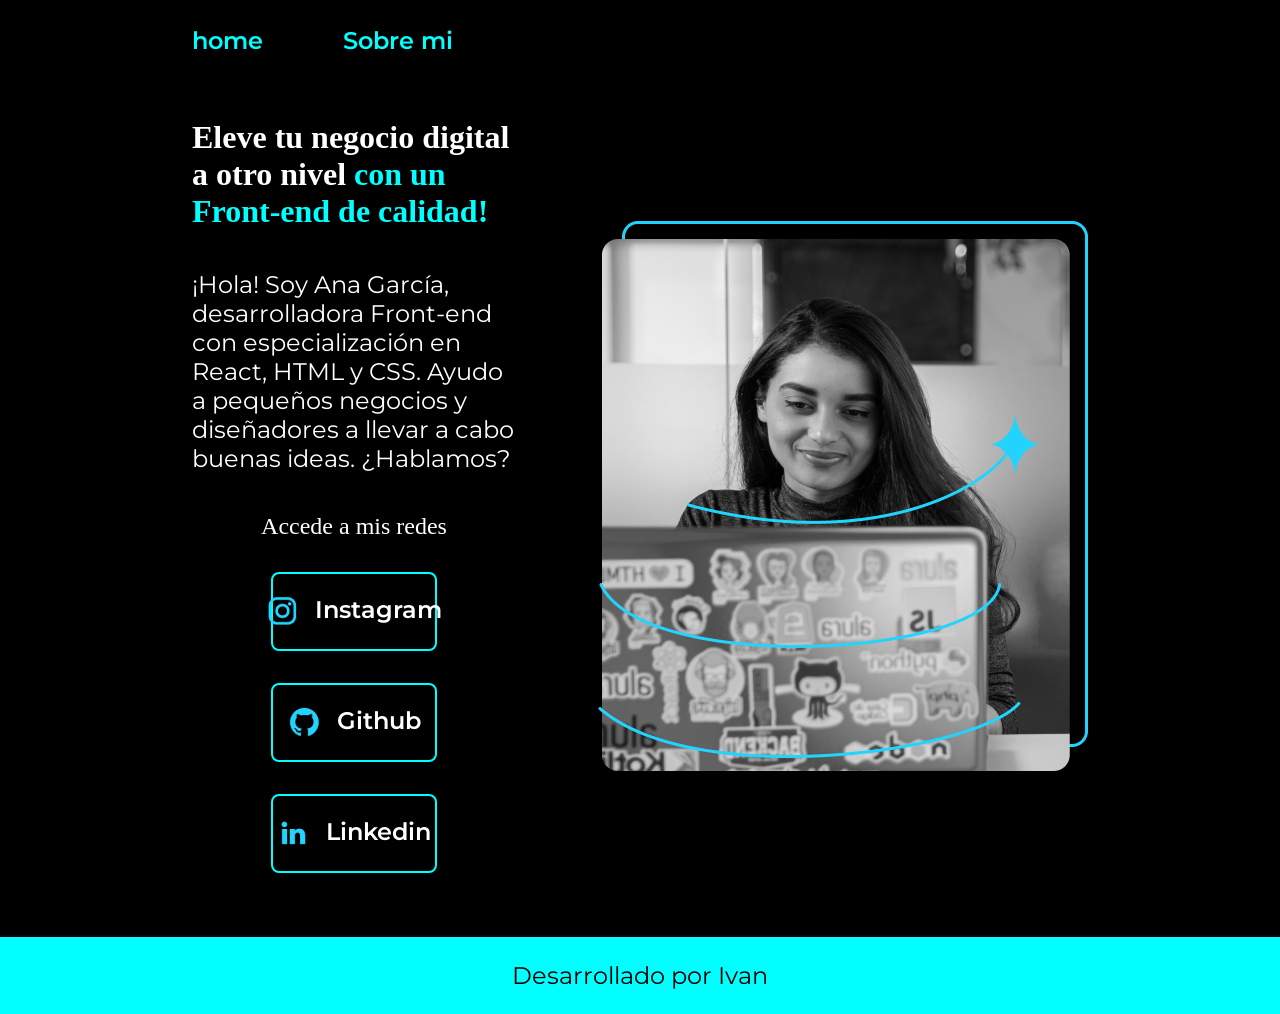
<file: index.html>
<!DOCTYPE html>
<html lang="es-AR">
<head>
    <meta charset="UTF-8">
    <meta http-equiv="X-UA-Compatible" content="IE=edge">
    <meta name="viewport" content="width=device-width, initial-scale=1.0">
    <title>Portafolio</title>
    <link rel="stylesheet" href="styles/style.css">
</head>
<body>
    <header class="header">
        <nav class="header__menu">
            <a class="header__menu__link" href="index.html">home</a>
            <a class="header__menu__link" href="about.html">Sobre mi</a>
        </nav>
    </header>
        <main class="presentacion">
            <section class="presentacion__contenido">
                <h1 class="presentacion__contenido__titulo">
                    Eleve tu negocio digital a otro nivel 
                    <strong class="titulo-destaque">con un Front-end de calidad!
                    </strong></h1>
        
            <p class="presentacion__contenido__parrafo">¡Hola! Soy Ana García, desarrolladora Front-end con especialización en React, HTML y CSS. Ayudo a pequeños negocios
             y diseñadores a llevar a cabo buenas ideas. ¿Hablamos?</p>
             <div class="Enlaces">
                <h2 class="Subtitulos">Accede a mis redes</h2>
             <a class = "presentacion_enlaces_link"href="https://www.instagram.com/iiivann_2/"><img src="assets/instagram.png" alt="imagen instagram">Instagram</a>
             <a class = "presentacion_enlaces_link"href="https://github.com/Lynx-oss"><img src="assets/github.png" alt="imagen github">Github</a>
             <a class = "presentacion_enlaces_link"href="https://www.linkedin.com/in/ivan-rodriguez-0273b71bb/"><img src="assets/linkedin.png" alt="imagen linkedin">Linkedin</a>
            </div>
            </section>
            <img class="presentacion_imagen" src="assets/Imagem.png" alt="una mina rnadom" >
            </main>
            <footer class="footer">Desarrollado por Ivan</footer>
   
</body>
</html>
</file>
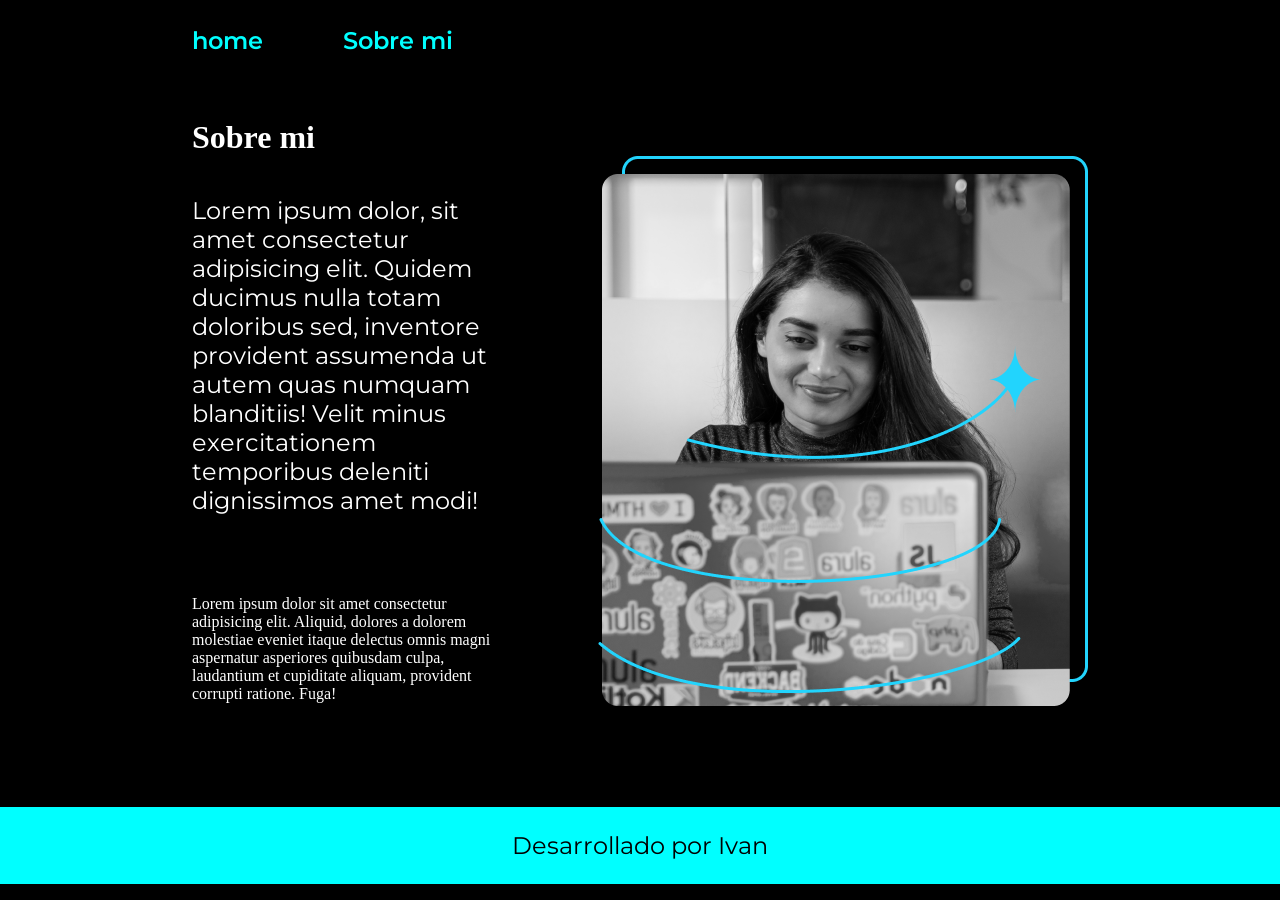
<file: about.html>
<!DOCTYPE html>
<html lang="es-AR">
<head>
    <meta charset="UTF-8">
    <meta name="viewport" content="width=device-width, initial-scale=1.0">
    <title>Sobre mi</title>
    <link rel="stylesheet" href="styles/style.css">
</head>
<body>
    <header class="header">
        <nav class="header__menu">
            <a class="header__menu__link" href="index.html">home</a>
            <a class="header__menu__link" href="about.html">Sobre mi</a>
        </nav>
    </header>
    <main class = "presentacion">
        <section class = "presentacion__contenido">
            <h1 class="presentacion__contenido__titulo"">Sobre mi</h1>
            <p class="presentacion__contenido__parrafo">Lorem ipsum dolor, sit amet consectetur
                 adipisicing elit. Quidem ducimus nulla totam doloribus sed, inventore provident assumenda ut autem quas numquam blanditiis! Velit minus exercitationem temporibus deleniti dignissimos amet modi!</p>
            <p class="presentacion__contenido__parrafo"></p>Lorem ipsum dolor sit amet consectetur
             adipisicing elit. Aliquid, dolores a dolorem molestiae eveniet itaque delectus omnis magni aspernatur asperiores quibusdam culpa, laudantium et cupiditate aliquam, provident corrupti ratione. Fuga!</p>
        </section>
        <img class="presentacion_imagen"src="assets/Imagem.png" alt="una mina rnadom" >
    </main>
    <footer class="footer">Desarrollado por Ivan</footer>
</body>

</html>
</file>
<file: styles/style.css>
@import url('https://fonts.googleapis.com/css2?family=Krona+One&family=Montserrat:ital,wght@0,100..900;1,100..900&display=swap');

:root{
    --color-primario: black;
    --color-secundario: white;
    --color-terciario: aqua;
    --color-hover: #272727; 

    --fuente-montserrat: 'Montserrat', sans serif;
    --fuente-krona: 'Krona', sans serif;
}

* {
    padding:0;
    margin:0;
   
}



body{
    background-color: var(--color-primario);
    color: var(--color-secundario);
   box-sizing: border-box;
}

.header{
    padding: 2% 0% 0% 15%;

}

.header__menu{
    display: flex;
    gap: 80px;

}
.header__menu__link {
    font-family: var(--fuente-montserrat);
    font-size: 1.5rem;
    font-weight: 600;
    color: var(--color-terciario);
    text-decoration: none;

}

.presentacion {
    display: flex;
    align-items: center;
    padding: 5% 15%;
    justify-content: space-between;
    gap: 82px;
    
}
.presentacion__contenido {
    width: 50%;
    display: flex;
    flex-direction: column;
    gap: 40px
    
}
.presentacion__contenido__titulo {
    font-size: 2rem;
    font-family: var(--fuente-krona);
}
.titulo-destaque {
    color: var(--color-terciario)

}
.presentacion__contenido__parrafo {
    font-size: 1.5rem;
    font-family: var(--fuente-montserrat);
}
.Enlaces {
    display: flex;
    justify-content: space-between;
    flex-direction: column;
    align-items: center;
    gap: 32px; 

}
.presentacion_enlaces_link {
    display: flex;
      justify-content: center;
      gap: 16px;
      border: 2px solid var(--color-terciario);
      width: 50%;
      text-align: center;
      border-radius: 8px;
      font-size: 1.5rem;
      font-weight: 600;
      padding: 21.5px 0;
      text-decoration: none;
      color: var(--color-secundaria);
      font-family: var(--fuente-montserrat);
}

.Subtitulos {
    font-family: var(--fuente-krona);
    font-size: 1.5rem;
    font-weight: 400;
}
.presentacion_enlaces_link:hover{
    background-color: var(--color-hover); 
}
.presentacion__imagen{
    width: 50%;
}

.footer {
    background-color: var(--color-terciario);
    padding: 24px;
    color: var(--color-primario);
    text-align: center;
    font-family: var(--fuente-montserrat);
    font-size: 1.5rem;
    font-weight: 400;
}

@media (max-width: 1200px){
    .header{
        padding: 10%;
    }
    .header__menu{
        justify-content: center;
    }
    .presentacion{
        flex-direction: column-reverse;
    }
    .presentacion__contenido{
        width: auto;
    }

}
</file>
